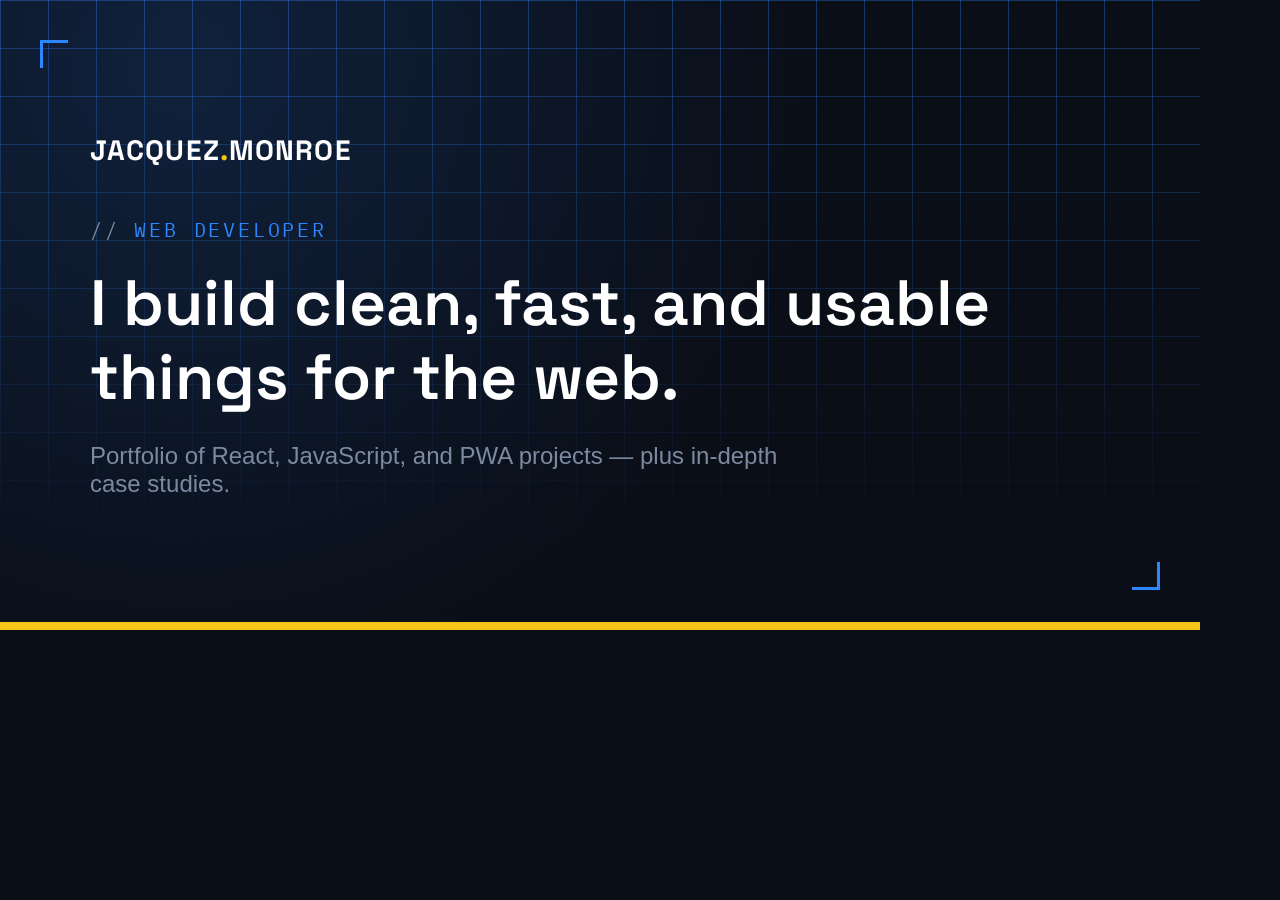
<file: assets/og-image-source.html>
<!DOCTYPE html>
<html lang="en">
<head>
<meta charset="UTF-8" />
<link href="https://fonts.googleapis.com/css2?family=Space+Grotesk:wght@600;700&family=IBM+Plex+Mono:wght@400;500&display=swap" rel="stylesheet" />
<style>
  :root {
    --bg: #0A0E17;
    --blue: #2E86FF;
    --blue-dim: rgba(46, 134, 255, 0.35);
    --yellow: #F5C518;
    --text: #E8ECF4;
    --muted: #7C8AA0;
  }
  * { margin: 0; padding: 0; box-sizing: border-box; }
  html, body {
    width: 1200px;
    height: 630px;
    background: var(--bg);
    overflow: hidden;
    position: relative;
    font-family: -apple-system, sans-serif;
  }
  .grid {
    position: absolute;
    inset: 0;
    background-image:
      linear-gradient(var(--blue-dim) 1px, transparent 1px),
      linear-gradient(90deg, var(--blue-dim) 1px, transparent 1px);
    background-size: 48px 48px;
    -webkit-mask-image: linear-gradient(to bottom, black, transparent 88%);
            mask-image: linear-gradient(to bottom, black, transparent 88%);
  }
  .glow {
    position: absolute;
    inset: 0;
    background: radial-gradient(circle at 15% 10%, rgba(46,134,255,0.16), transparent 55%);
  }
  .corner {
    position: absolute;
    width: 28px;
    height: 28px;
  }
  .corner.tl { top: 40px; left: 40px; border-top: 3px solid var(--blue); border-left: 3px solid var(--blue); }
  .corner.br { bottom: 40px; right: 40px; border-bottom: 3px solid var(--blue); border-right: 3px solid var(--blue); }
  .content {
    position: relative;
    z-index: 1;
    padding: 80px 90px;
    height: 100%;
    display: flex;
    flex-direction: column;
    justify-content: center;
  }
  .logo {
    font-family: 'Space Grotesk', sans-serif;
    font-weight: 700;
    font-size: 28px;
    letter-spacing: 0.04em;
    color: #fff;
    margin-bottom: 48px;
  }
  .logo .dot { color: var(--yellow); }
  .eyebrow {
    font-family: 'IBM Plex Mono', monospace;
    font-size: 20px;
    letter-spacing: 0.14em;
    text-transform: uppercase;
    color: var(--blue);
    margin-bottom: 24px;
  }
  .eyebrow::before { content: '// '; color: var(--muted); }
  h1 {
    font-family: 'Space Grotesk', sans-serif;
    font-weight: 600;
    font-size: 64px;
    line-height: 1.15;
    color: #fff;
    max-width: 900px;
    margin-bottom: 28px;
  }
  .tagline {
    font-family: -apple-system, sans-serif;
    font-size: 24px;
    color: var(--muted);
    max-width: 720px;
  }
  .accent-bar {
    position: absolute;
    bottom: 0;
    left: 0;
    width: 100%;
    height: 8px;
    background: var(--yellow);
  }
</style>
</head>
<body>
  <div class="grid"></div>
  <div class="glow"></div>
  <div class="corner tl"></div>
  <div class="corner br"></div>
  <div class="content">
    <div class="logo">JACQUEZ<span class="dot">.</span>MONROE</div>
    <div class="eyebrow">web developer</div>
    <h1>I build clean, fast, and usable things for the web.</h1>
    <div class="tagline">Portfolio of React, JavaScript, and PWA projects — plus in-depth case studies.</div>
  </div>
  <div class="accent-bar"></div>
</body>
</html>
</file>
